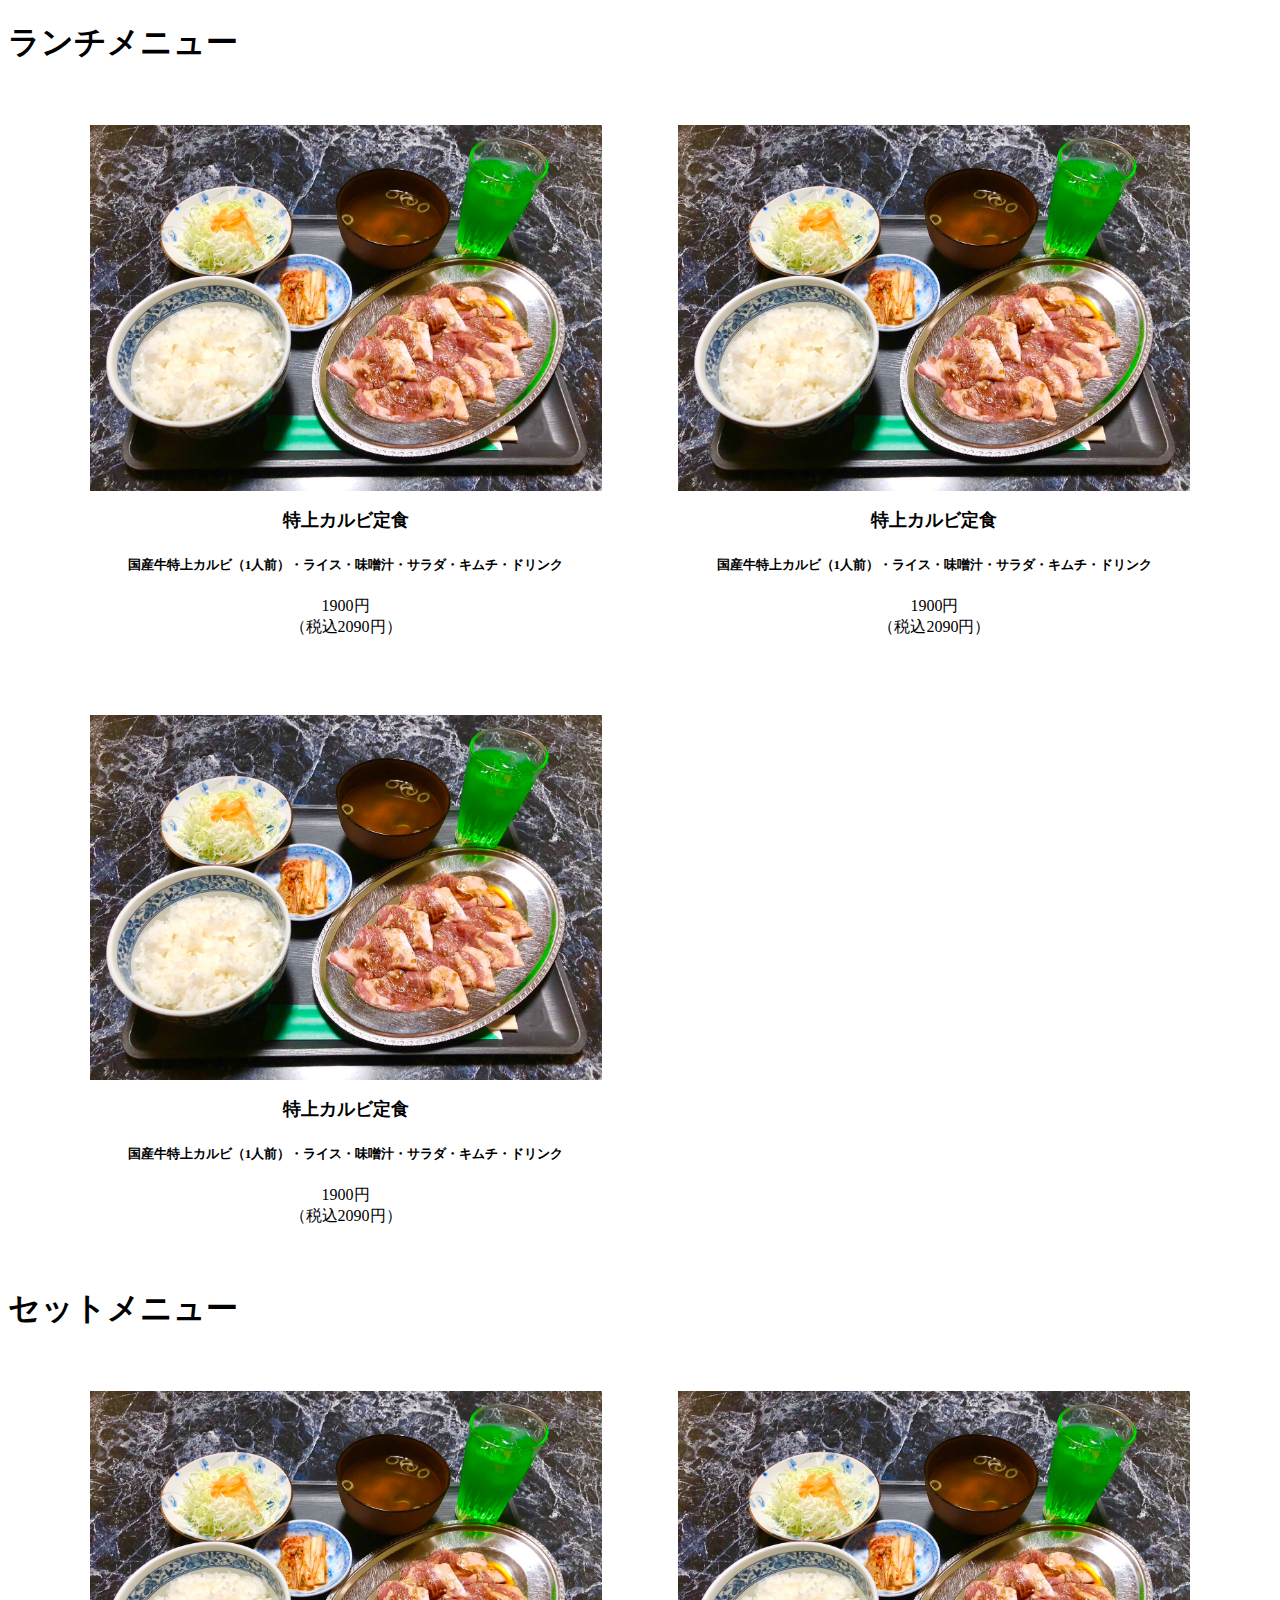
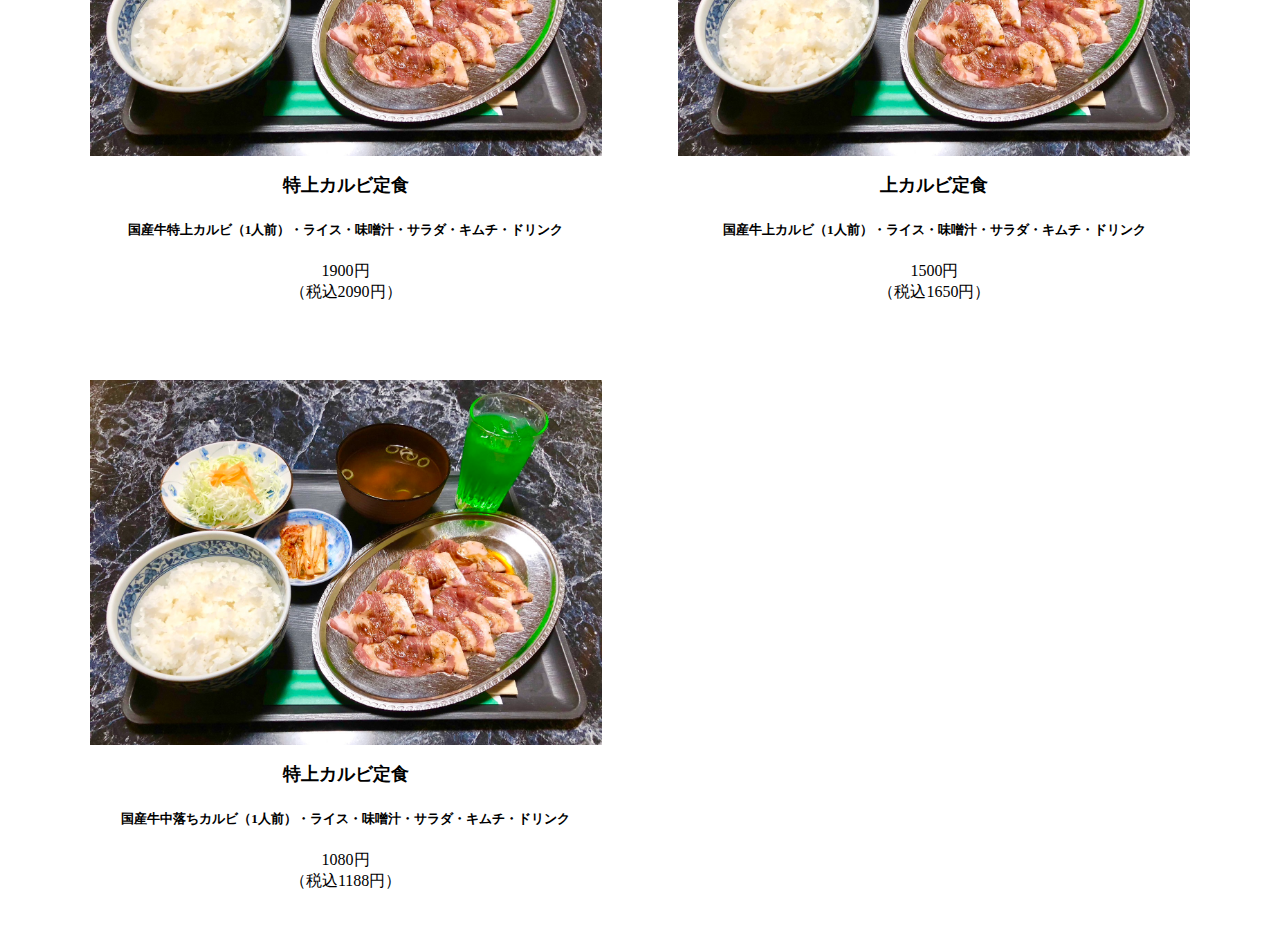
<file: test.html>
<!DOCTYPE html>
<html lang="ja">
<head>
    <meta charset="UTF-8">
    <meta http-equiv="X-UA-Compatible" content="IE=edge">
    <link rel="stylesheet" href="./test.css">
    <script src="test.js"></script>
    <meta name="viewport" content="width=device-width, initial-scale=1.0">
    <title>テスト</title>
</head>
<body>
    <!-- ランチメニュー -->
    <h1 id="ランチメニュー">ランチメニュー</h1>
    <div class="lunch-menu">
        <div class="lunchmenu-tile">
            <div>
                <img class="lunchmenu-image" src="IMG_8928_7×5.jpg">
            </div>
            <div class="lunchmenu-under">
                <h4 class="lunchmenu-name">   
                    <span>特上カルビ定食</span>
                </h4>
                <h5 class="lunchmenu-detail">   
                    <span>国産牛特上カルビ（1人前）・ライス・味噌汁・サラダ・キムチ・ドリンク</span>
                </h5>
                <div class="menu-tile-price">
                    <div class="menu-tile-no-tax"><span>1900円</span></div>
                    <div class="menu-tile-tax"><span>（税込2090円）</span></div>
                </div>
            </div>
        </div>
        <div class="lunchmenu-tile">
            <div>
                <img class="lunchmenu-image" src="IMG_8928_7×5.jpg">
            </div>
            <div class="lunchmenu-under">
                <h4 class="lunchmenu-name">   
                    <span>特上カルビ定食</span>
                </h4>
                <h5 class="lunchmenu-detail">   
                    <span>国産牛特上カルビ（1人前）・ライス・味噌汁・サラダ・キムチ・ドリンク</span>
                </h5>
                <div class="menu-tile-price">
                    <div class="menu-tile-no-tax"><span>1900円</span></div>
                    <div class="menu-tile-tax"><span>（税込2090円）</span></div>
                </div>
            </div>
        </div>
        <div class="lunchmenu-tile">
            <div>
                <img class="lunchmenu-image" src="IMG_8928_7×5.jpg">
            </div>
            <div class="lunchmenu-under">
                <h4 class="lunchmenu-name">   
                    <span>特上カルビ定食</span>
                </h4>
                <h5 class="lunchmenu-detail">   
                    <span>国産牛特上カルビ（1人前）・ライス・味噌汁・サラダ・キムチ・ドリンク</span>
                </h5>
                <div class="menu-tile-price">
                    <div class="menu-tile-no-tax"><span>1900円</span></div>
                    <div class="menu-tile-tax"><span>（税込2090円）</span></div>
                </div>
            </div>
        </div>
       
    </div>  

    <!-- セットメニュー -->
    <h1 id="セットメニュー">セットメニュー</h1>
    <div class="set-menu">
        <div class="setmenu-tile">
            <div>
                <img class="setmenu-image" src="IMG_8928_7×5.jpg">
            </div>
            <div class="setmenu-under">
                <h4 class="setmenu-name">   
                    <span>特上カルビ定食</span>
                </h4>
                <h5 class="setmenu-detail">   
                    <span>国産牛特上カルビ（1人前）・ライス・味噌汁・サラダ・キムチ・ドリンク</span>
                </h5>
                <div class="menu-tile-price">
                    <div class="menu-tile-no-tax"><span>1900円</span></div>
                    <div class="menu-tile-tax"><span>（税込2090円）</span></div>
                </div>
            </div>
        </div>
        <div class="setmenu-tile">
            <div>
                <img class="setmenu-image" src="IMG_8928_7×5.jpg">
            </div>
            <div class="setmenu-under">
                <h4 class="setmenu-name">   
                    <span>上カルビ定食</span>
                </h4>
                <h5 class="setmenu-detail">   
                    <span>国産牛上カルビ（1人前）・ライス・味噌汁・サラダ・キムチ・ドリンク</span>
                </h5>
                <div class="menu-tile-price">
                    <div class="menu-tile-no-tax"><span>1500円</span></div>
                    <div class="menu-tile-tax"><span>（税込1650円）</span></div>
                </div>
            </div>
        </div>
        <div class="setmenu-tile">
            <div>
                <img class="setmenu-image" src="IMG_8928_7×5.jpg">
            </div>
            <div class="setmenu-under">
                <h4 class="setmenu-name">   
                    <span>特上カルビ定食</span>
                </h4>
                <h5 class="setmenu-detail">   
                    <span>国産牛中落ちカルビ（1人前）・ライス・味噌汁・サラダ・キムチ・ドリンク</span>
                </h5>
                <div class="menu-tile-price">
                    <div class="menu-tile-no-tax"><span>1080円</span></div>
                    <div class="menu-tile-tax"><span>（税込1188円）</span></div>
                </div>
            </div>
        </div>
    </div>   



   
</body>
</html>
</file>
<file: test.css>
.lunchmenu-tile, .setmenu-tile {
  text-align: center;
  padding: 3vw;
  
}

.lunchmenu-image, .setmenu-image {
  width: 40vw;
  height: auto;
}

.lunchmenu-under, .setmenu-under {
  width: 40vw;
  flex-wrap: wrap;
  padding-top: 1vw;
}

.lunchmenu-name, .setmenu-name {
  font-size: 18px;
  margin-top: 0;
}
.set-menu, .lunch-menu {
  display: flex;
  flex-wrap: wrap;
  text-align: center;
  width: 92vw;
  margin-left: auto;
  margin-right: auto;
  
}
</file>
